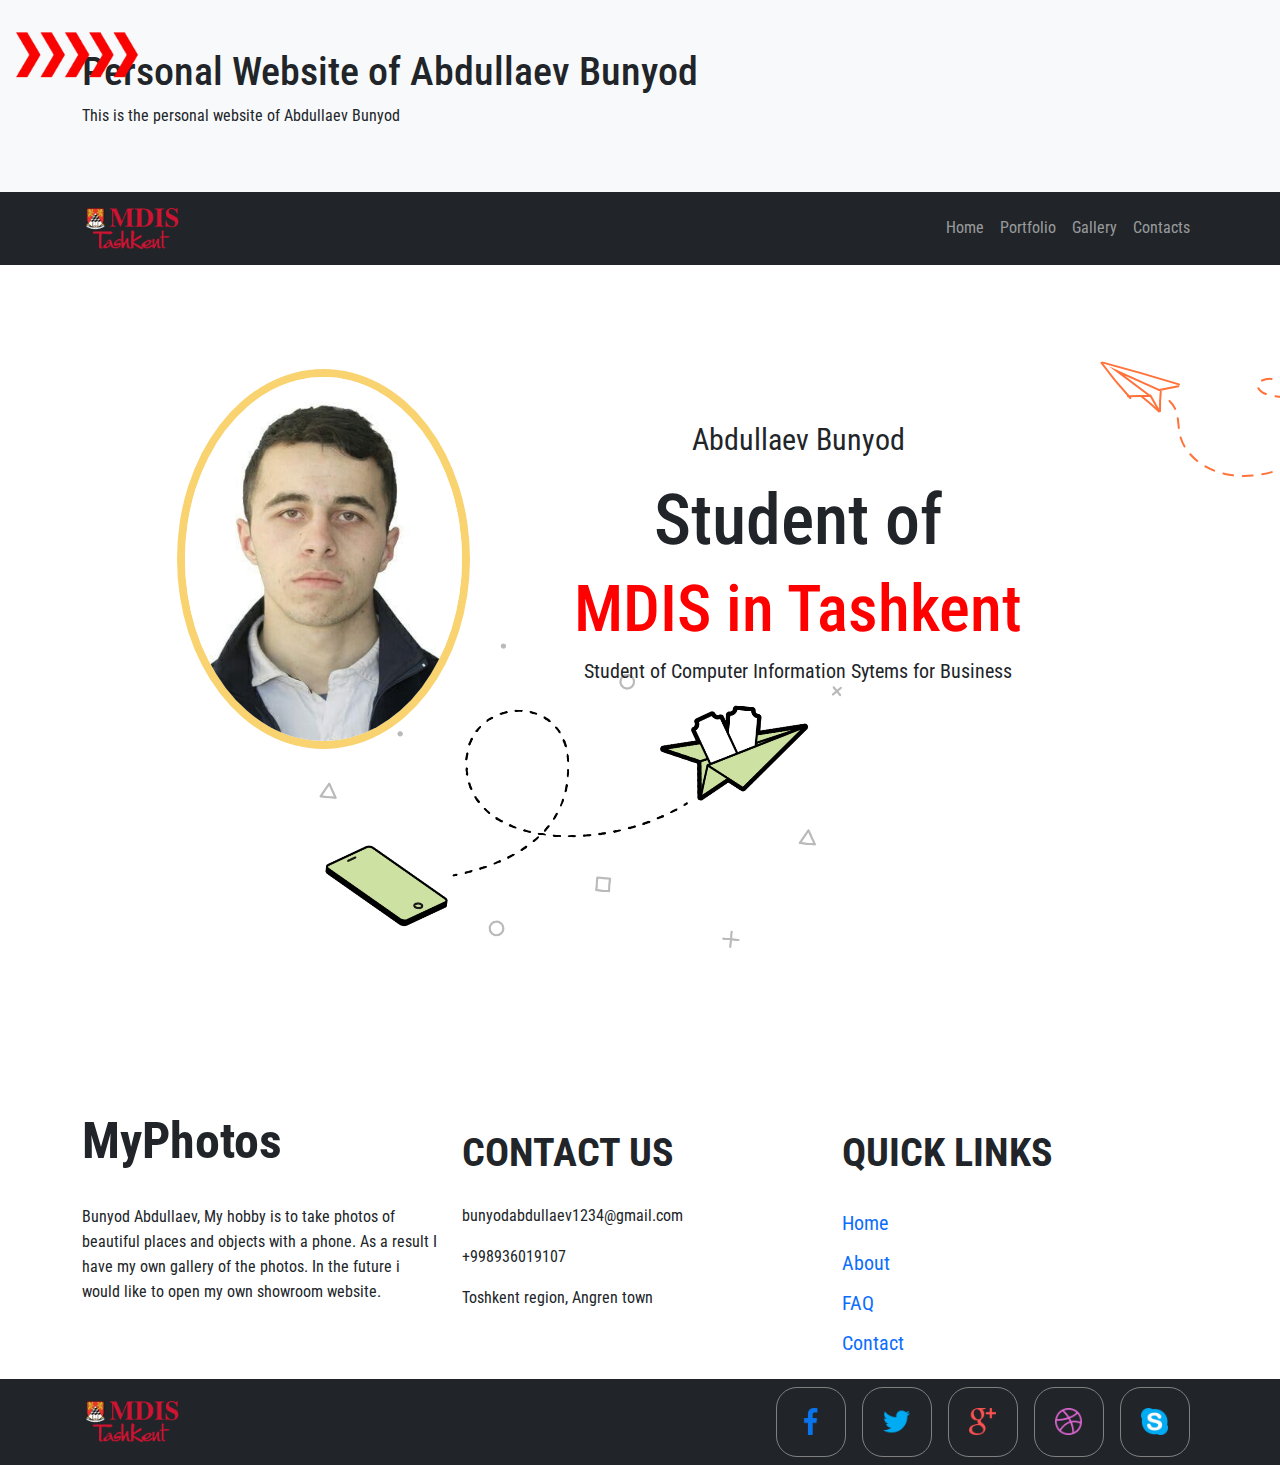
<file: index.html>
<!DOCTYPE html>
<html lang="en">
	<head>
		<meta charset="UTF-8" />
		<meta http-equiv="X-UA-Compatible" content="IE=edge" />
		<meta name="viewport" content="width=device-width, initial-scale=1.0" />
		<title>My Personal Website | Home Page</title>
		<link
			href="https://cdn.jsdelivr.net/npm/bootstrap@5.1.3/dist/css/bootstrap.min.css"
			rel="stylesheet"
		/>
		<link rel="stylesheet" href="css/style.css" />
		<link rel="preconnect" href="https://fonts.googleapis.com" />
		<link rel="preconnect" href="https://fonts.gstatic.com" crossorigin />
		<link
			href="https://fonts.googleapis.com/css2?family=Roboto+Condensed&display=swap"
			rel="stylesheet"
		/>
	</head>
	<body>
		<header class="container-fluid bg-light p-5">
			<div class="container">
				<h1>Personal Website of Abdullaev Bunyod</h1>
				<p>This is the personal website of Abdullaev Bunyod</p>
			</div>
		</header>
		<nav class="navbar navbar-expand-sm bg-dark navbar-dark">
			<div class="container">
				<a class="navbar-brand" href="https://www.mdis.uz">
					<img src="images/logo.png" alt="MDIST Logo" />
				</a>
				<button
					class="navbar-toggler"
					type="button"
					data-bs-toggle="collapse"
					data-bs-target="#collapsibleNavbar"
				>
					<span class="navbar-toggler-icon"></span>
				</button>
				<div class="collapse navbar-collapse" id="collapsibleNavbar">
					<ul class="navbar-nav">
						<li class="nav-item">
							<a class="nav-link" href="index.html">Home</a>
						</li>
						<li class="nav-item">
							<a class="nav-link" href="portfolio.html">Portfolio</a>
						</li>
						<li class="nav-item">
							<a class="nav-link" href="gallery.html">Gallery</a>
						</li>
						<li class="nav-item">
							<a class="nav-link" href="contacts.html">Contacts</a>
						</li>
					</ul>
				</div>
			</div>
		</nav>
		<main class="container pt-4">
			<div class="row intro">
				<div class="col-md-10 mx-auto">
					<div class="row">
						<section class="col-md-4">
							<img
								class="perPhoto"
								src="images/bunyod.jpg"
								alt="Profile Photo"
							/>
						</section>
						<section class="col-md-8">
							<br /><br />
							<p class="name">Abdullaev Bunyod</p>
							<h3 class="position">Student of</h3>
							<h3 class="location">MDIS in Tashkent</h3>
							<p class="description">
								Student of Computer Information Sytems for Business
							</p>
						</section>
					</div>
				</div>
			</div>
		</main>
		<div class="container myMargin">
			<div class="row">
				<div class="col-md-4">
					<p class="myPhoto">MyPhotos</p>
					<p>
						Bunyod Abdullaev, My hobby is to take photos of beautiful places and
						objects with a phone. As a result I have my own gallery of the
						photos. In the future i would like to open my own showroom website.
					</p>
				</div>
				<div class="col-md-4">
					<h1 class="contactUs">CONTACT US</h1>
					<p>bunyodabdullaev1234@gmail.com</p>
					<p>+998936019107</p>
					<p>Toshkent region, Angren town</p>
				</div>
				<div class="col-md-4">
					<h1 class="contactUs">QUICK LINKS</h1>
					<p class="linkToPage">
						<a href="">Home</a><br />
						<a href="">About</a><br />
						<a href="">FAQ</a><br />
						<a href="">Contact</a><br />
					</p>
				</div>
			</div>
		</div>
		<footer>
			<nav class="navbar navbar-expand-sm bg-dark navbar-dark">
				<div class="container">
					<a class="navbar-brand" href="https://www.mdis.uz">
						<img src="images/logo.png" alt="MDIST Logo" />
					</a>
					<button
						class="navbar-toggler"
						type="button"
						data-bs-toggle="collapse"
						data-bs-target="#collapsibleNavbar"
					>
						<span class="navbar-toggler-icon"></span>
					</button>
					<div class="collapse navbar-collapse" id="collapsibleNavbar1">
						<div class="block">
							<div class="image1-1"></div>
							<div class="bground1">
								<div class="inside1"></div>
								<div class="image1-2"></div>
							</div>
						</div>

						<div class="block">
							<div class="image2-1"></div>
							<div class="bground2">
								<div class="inside2"></div>
								<div class="image2-2"></div>
							</div>
						</div>

						<div class="block">
							<div class="image3-1"></div>
							<div class="bground3">
								<div class="inside3"></div>
								<div class="image3-2"></div>
							</div>
						</div>

						<div class="block">
							<div class="image4-1"></div>
							<div class="bground4">
								<div class="inside4"></div>
								<div class="image4-2"></div>
							</div>
						</div>

						<div class="block">
							<div class="image5-1"></div>
							<div class="bground5">
								<div class="inside5"></div>
								<div class="image5-2"></div>
							</div>
						</div>
					</div>
				</div>
			</nav>
		</footer>

		<img class="relImage" src="images/telegram.png" alt="img" />
		<img class="relImage2" src="images/zigzg-1.svg" alt="img" />
		<img class="animationPhote" src="images/arrow.png" alt="img" />

		<script src="https://cdn.jsdelivr.net/npm/bootstrap@5.1.3/dist/js/bootstrap.bundle.min.js"></script>
		<script src="js/script.js"></script>
	</body>
</html>
</file>
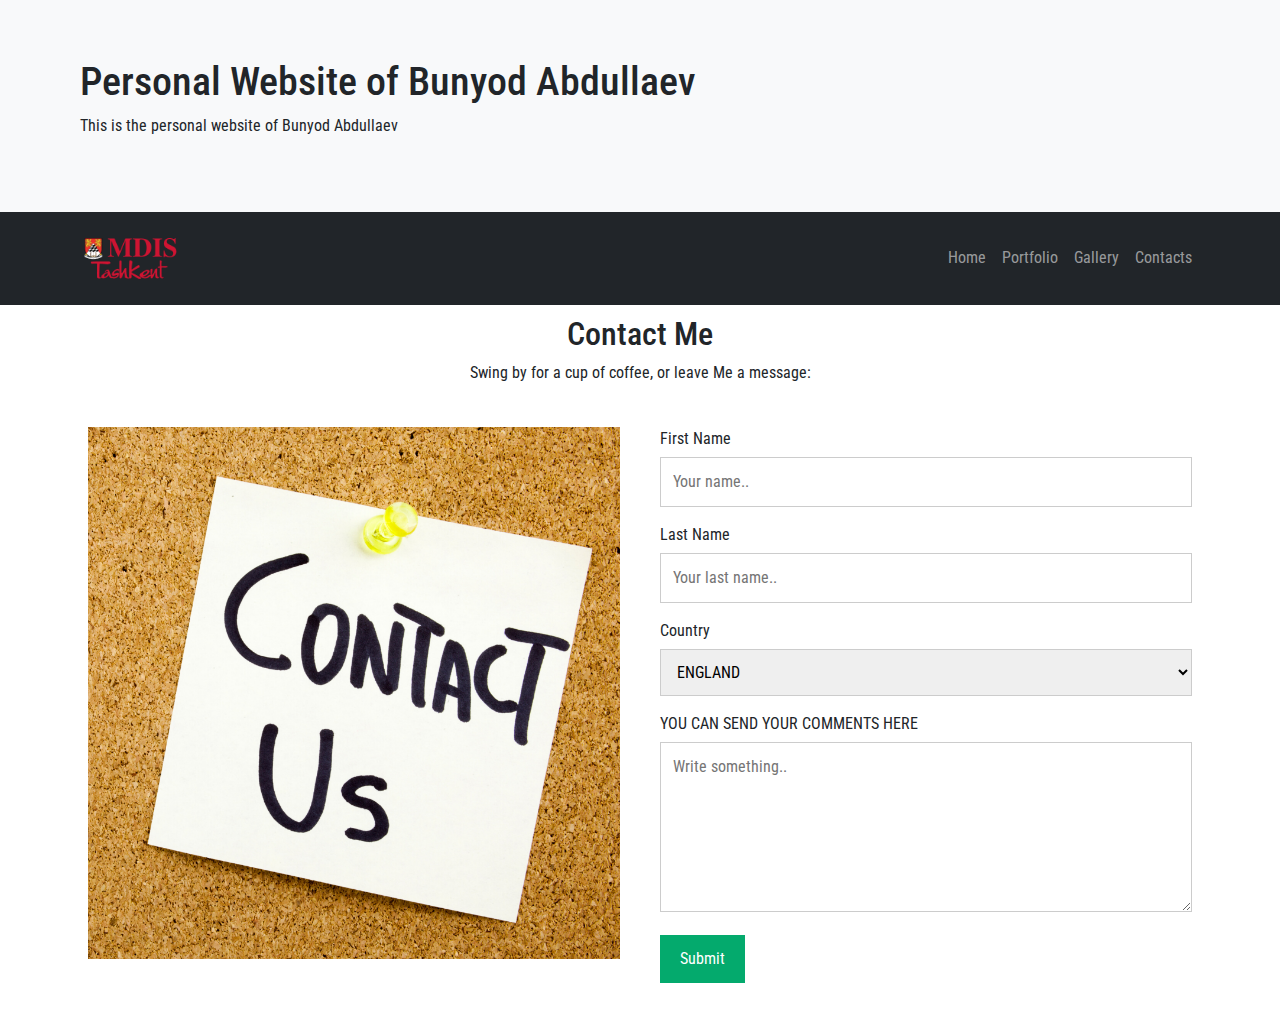
<file: contacts.html>
<!DOCTYPE html>
<html>
	<head>
		<meta charset="UTF-8" />
		<meta http-equiv="X-UA-Compatible" content="IE=edge" />
		<meta name="viewport" content="width=device-width, initial-scale=1.0" />
		<title>My Personal Website | Contacts Page</title>
		<link
			href="https://cdn.jsdelivr.net/npm/bootstrap@5.1.3/dist/css/bootstrap.min.css"
			rel="stylesheet"
		/>
		<link rel="preconnect" href="https://fonts.googleapis.com" />
		<link rel="preconnect" href="https://fonts.gstatic.com" crossorigin />
		<link
			href="https://fonts.googleapis.com/css2?family=Roboto+Condensed&display=swap"
			rel="stylesheet"
		/>
		<meta name="viewport" content="width=device-width, initial-scale=1" />
		<style>
			body {
				font-family: Arial, Helvetica, sans-serif;
			}

			* {
				box-sizing: border-box;
			}

			/* Style inputs */
			input[type='text'],
			select,
			textarea {
				width: 100%;
				padding: 12px;
				border: 1px solid #ccc;
				margin-top: 6px;
				margin-bottom: 16px;
				resize: vertical;
			}

			input[type='submit'] {
				background-color: #04aa6d;
				color: white;
				padding: 12px 20px;
				border: none;
				cursor: pointer;
			}

			input[type='submit']:hover {
				background-color: #45a049;
			}

			/* Style the container/contact section */
			.container {
				border-radius: 5px;
				padding: 10px;
				
			}

			/* Create two columns that float next to eachother */
			.column {
				float: left;
				width: 50%;
				margin-top: 6px;
				padding: 20px;
			}

			/* Clear floats after the columns */
			.row:after {
				content: '';
				display: table;
				clear: both;
			}

			/* Responsive layout - when the screen is less than 600px wide, make the two columns stack on top of each other instead of next to each other */
			@media screen and (max-width: 600px) {
				.column,
				input[type='submit'] {
					width: 100%;
					margin-top: 0;
				}
			}
		</style>
		<link rel="stylesheet" href="css/style.css" />
	</head>
	<body>
		<header class="container-fluid bg-light p-5">
			<div class="container">
				<h1>Personal Website of Bunyod Abdullaev</h1>
				<p>This is the personal website of Bunyod Abdullaev</p>
			</div>
		</header>
		<nav class="navbar navbar-expand-sm bg-dark navbar-dark">
			<div class="container">
				<a class="navbar-brand" href="https://www.mdis.uz">
					<img src="images/logo.png" alt="MDIST Logo" />
				</a>
				<button
					class="navbar-toggler"
					type="button"
					data-bs-toggle="collapse"
					data-bs-target="#collapsibleNavbar"
				>
					<span class="navbar-toggler-icon"></span>
				</button>
				<div class="collapse navbar-collapse" id="collapsibleNavbar">
					<ul class="navbar-nav">
						<li class="nav-item">
							<a class="nav-link" href="index.html">Home</a>
						</li>
						<li class="nav-item">
							<a class="nav-link" href="portfolio.html">Portfolio</a>
						</li>
						<li class="nav-item">
							<a class="nav-link" href="gallery.html">Gallery</a>
						</li>
						<li class="nav-item">
							<a class="nav-link" href="contacts.html">Contacts</a>
						</li>
					</ul>
				</div>
			</div>
		</nav>

		<div class="container">
			<div style="text-align: center">
				
				<h2>Contact Me</h2>
				<p>Swing by for a cup of coffee, or leave Me a message:</p>
				
			</div>
			<div class="row">
				<div class="column">
					<img src="/images/Contact Us.jpg" style="width: 100%" />
				</div>
				<div class="column">
					<form action="/action_page.php">
						<label for="fname">First Name</label>
						<input
							type="text"
							id="fname"
							name="firstname"
							placeholder="Your name.."
						/>
						<label for="lname">Last Name</label>
						<input
							type="text"
							id="lname"
							name="lastname"
							placeholder="Your last name.."
						/>
						<label for="country">Country</label>
						<select id="country" name="country">
							<option value="england">ENGLAND</option>
							<option value="uzbekistan">UZBEKISTAN</option>
							<option value="russia">RUSSIA</option>
						</select>
						<label for="subject">YOU CAN SEND YOUR COMMENTS HERE</label>
						<textarea
							id="subject"
							name="subject"
							placeholder="Write something.."
							style="height: 170px"
						></textarea>
						<input type="submit" value="Submit" />
					</form>
				</div>
			</div>
		</div>
	</body>
</html>
</file>
<file: css/style.css>
@keyframes arrow {
    from{
        transform: translateX(1300px);
    }
    to{
        transform: translateX(700px);
    }
}
body{
    font-family: 'Roboto Condensed', sans-serif;
    position: relative;
}
.animationPhote{
    margin-top: -30px;
    width: 12%;
    position: absolute;
    top:20px;
    animation-name: arrow;
    animation-duration: 4s;
    animation-iteration-count: infinite;
    animation-timing-function: linear;
    animation-direction: alternate;
}
.linkToPage{
    font-size: 20px;
    line-height: 40px;
}
a{
    text-decoration: none;
}
.contactUs{
    margin-bottom: 26px;
    font-weight: bold;
}
.myMargin{
    margin-top: 300px;
}
.myPhoto{
    font-size: 50px;
    font-weight: bold;
    margin-bottom: 50px;
}
.col-md-4{
    line-height: 25px;
}
.relImage {
    width: 40%;
    position: absolute;
    z-index: -1;
    top: 650px;
    left: 320px;
    transform: rotate(5deg);
}
.relImage2{
    position: absolute;
    top: 330px;
    left: 1100px
}
.navbar-brand img{
    width: 100px;
}

.navbar-collapse{
    flex-grow: unset;
}

.navbar .navbar-nav .nav-link:hover{
    background-color: rgb(202, 136, 136);
    color: black;
}

.navbar .navbar-nav .nav-link:active{
    background-color: rgb(194, 84, 84);
    color: black;
    font-weight: bold;
}

.intro{
    display: flex;
    align-items: center;
    height: 60vh;
}

.intro img{
    width: 100%;
    height: 380px;
    border-radius: 95%;
    border: 8px solid #f8d370;
    overflow: hidden;
}

.name{
    font-size: 30px;
    text-align: center;

}

.position{
    font-size: 70px;
    text-align: center;
}

.location{
    font-size: 65px;
    text-align: center;
    color: red;
}

.description{
    font-size: 20px;
    text-align: center;
}

@media(max-width:756px) {
    .position{
        font-size: 35px;
        text-align: center;
    }

    .location{
        font-size: 30px;
        text-align: center;
        color: red;
    }

    .intro img{
        width: 400px;
        border-radius: 50%;
        border: 3px solid lightblue;
        overflow: hidden;
    }
}
.block{
    width: 70px;
    height: 70px;
    border: 1px solid gray;
    border-radius: 30%;
    position: relative;
    display: flex;
    align-items: center;
    overflow: hidden;
    margin-left: 0.5rem;
    margin-right: 0.5rem;
}

.image1-1{
    width: 40%;
    height: 40%;
    background-image: url(../images/facebook.png);
    background-repeat: no-repeat;
    background-size: 100%;
    margin-left: 30%;
}
.image1-2{
    width: 32%;
    height: 32%;
    display: none;
    background-image: url(../images/facebook_w.png);
    background-repeat: no-repeat;
    background-size: 100%;
    margin-left: 30%;
    position: absolute;
    border: 1px solid #4267B2;
    transform: rotate(-45deg);
    transition: all 0.2s 0.7s linear;
    top: 45px;
    right: 22px;
}

.bground1{
    width: 70px;
    height: 70px;
    position: absolute;
    background-color: #4267B2;
    bottom: -70px;
    left: -70px;
    transform: rotate(45deg) scale(1.5);
    transition: all 0.2s  linear;
}
.inside1{
    width: 70px;
    height: 70px;
    position: absolute;
    background-color: #4267B2;
    bottom: -2px;
    left: -2px;
    transition: all 0.2s  0.2s linear;
}
.block:hover .bground1{
    bottom: 20px;
    left: 20px;
}
.block>.bground1:hover .inside1{
    bottom: -20px;
    left: -20px;
}
.block:hover .image1-2{
    display: flex;
}

.image2-1{
    width: 40%;
    height: 40%;
    background-image: url(../images/twitter.png);
    background-repeat: no-repeat;
    background-size: 100%;
    margin-left: 30%;
}
.image2-2{
    width: 32%;
    height: 32%;
    display: none;
    background-image: url(../images/twitter_w.png);
    background-repeat: no-repeat;
    background-size: 100%;
    margin-left: 30%;
    position: absolute;
    border: 1px solid #1DA1F2;
    transform: rotate(-45deg);
    transition: all 0.2s 0.7s linear;
    top: 45px;
    right: 22px;
}
.bground2{
    width: 70px;
    height: 70px;
    position: absolute;
    background-color: #1DA1F2;
    bottom: -70px;
    left: -70px;
    transform: rotate(45deg) scale(1.5);
    transition: all 0.2s  linear;
}
.inside2{
    width: 70px;
    height: 70px;
    position: absolute;
    background-color: #1DA1F2;
    bottom: 0;
    left: 0;
    transition: all 0.2s  0.2s linear;
}
.block:hover .bground2{
    bottom: 20px;
    left: 20px;
}
.block>.bground2:hover .inside2{
    bottom: -20px;
    left: -20px;
}
.block:hover .image2-2{
    display: flex;
}

.image3-1{
    width: 40%;
    height: 40%;
    background-image: url(../images/google.png);
    background-repeat: no-repeat;
    background-size: 100%;
    margin-left: 30%;
}
.image3-2{
    width: 32%;
    height: 32%;
    display: none;
    background-image: url(../images/google_w.png);
    background-repeat: no-repeat;
    background-size: 100%;
    margin-left: 30%;
    position: absolute;
    border: 1px solid #e60000;
    transform: rotate(-45deg);
    transition: all 0.2s 0.7s linear;
    top: 45px;
    right: 22px;
}

.bground3{
    width: 70px;
    height: 70px;
    position: absolute;
    background-color: #e60000;
    bottom: -70px;
    left: -70px;
    transform: rotate(45deg) scale(1.5);
    transition: all 0.2s  linear;
}
.inside3{
    width: 70px;
    height: 70px;
    position: absolute;
    background-color: #e60000;
    bottom: 0;
    left: 0;
    transition: all 0.2s  0.2s linear;
}
.block:hover .bground3{
    bottom: 20px;
    left: 20px;
}
.block>.bground3:hover .inside3{
    bottom: -20px;
    left: -20px;
}
.block:hover .image3-2{
    display: flex;
}

.image4-1{
    width: 40%;
    height: 40%;
    background-image: url(../images/dribble.png);
    background-repeat: no-repeat;
    background-size: 100%;
    margin-left: 30%;
}
.image4-2{
    width: 32%;
    height: 32%;
    display: none;
    background-image: url(../images/dribble_w.png);
    background-repeat: no-repeat;
    background-size: 100%;
    margin-left: 30%;
    position: absolute;
    border: 1px solid #e94c88;
    transform: rotate(-45deg);
    transition: all 0.2s 0.7s linear;
    top: 45px;
    right: 22px;
}

.bground4{
    width: 70px;
    height: 70px;
    position: absolute;
    background-color: #e94c88;
    bottom: -70px;
    left: -70px;
    transform: rotate(45deg) scale(1.5);
    transition: all 0.2s  linear;
}
.inside4{
    width: 70px;
    height: 70px;
    position: absolute;
    background-color: #e94c88;
    bottom: 0;
    left: 0;
    transition: all 0.2s  0.2s linear;
}
.block:hover .bground4{
    bottom: 20px;
    left: 20px;
}
.block>.bground4:hover .inside4{
    bottom: -20px;
    left: -20px;
}
.block:hover .image4-2{
    display: flex;
}

.image5-1{
    width: 40%;
    height: 40%;
    background-image: url(../images/scype.png);
    background-repeat: no-repeat;
    background-size: 100%;
    margin-left: 30%;
}
.image5-2{
    width: 32%;
    height: 32%;
    display: none;
    background-image: url(../images/scype_2.png);
    background-repeat: no-repeat;
    background-size: 100%;
    margin-left: 30%;
    position: absolute;
    border: 1px solid #00aff0;
    transform: rotate(-45deg);
    transition: all 0.2s 0.7s linear;
    top: 45px;
    right: 22px;
}

.bground5{
    width: 70px;
    height: 70px;
    position: absolute;
    background-color: #00aff0;
    bottom: -70px;
    left: -70px;
    transform: rotate(45deg) scale(1.5);
    transition: all 0.2s  linear;
}
.inside5{
    width: 70px;
    height: 70px;
    position: absolute;
    background-color:#00aff0;
    bottom: 0;
    left: 0;
    transition: all 0.2s  0.2s linear;
}
.block:hover .bground5{
    bottom: 20px;
    left: 20px;
}
.block>.bground5:hover .inside5{
    bottom: -20px;
    left: -20px;
}
.block:hover .image5-2{
    display: flex;
}
/* PORTFOLIO STYLE */
.portfolio{
    margin: 0!important;
   }
   .portfolio__card{
    margin: 0!important;
    height: 100%;
    width: 100%;
   }

   .portfolio__image{
       width: 100%;
       height: 100%;
       object-fit: cover;
       margin: 0px !important
   }
</file>
